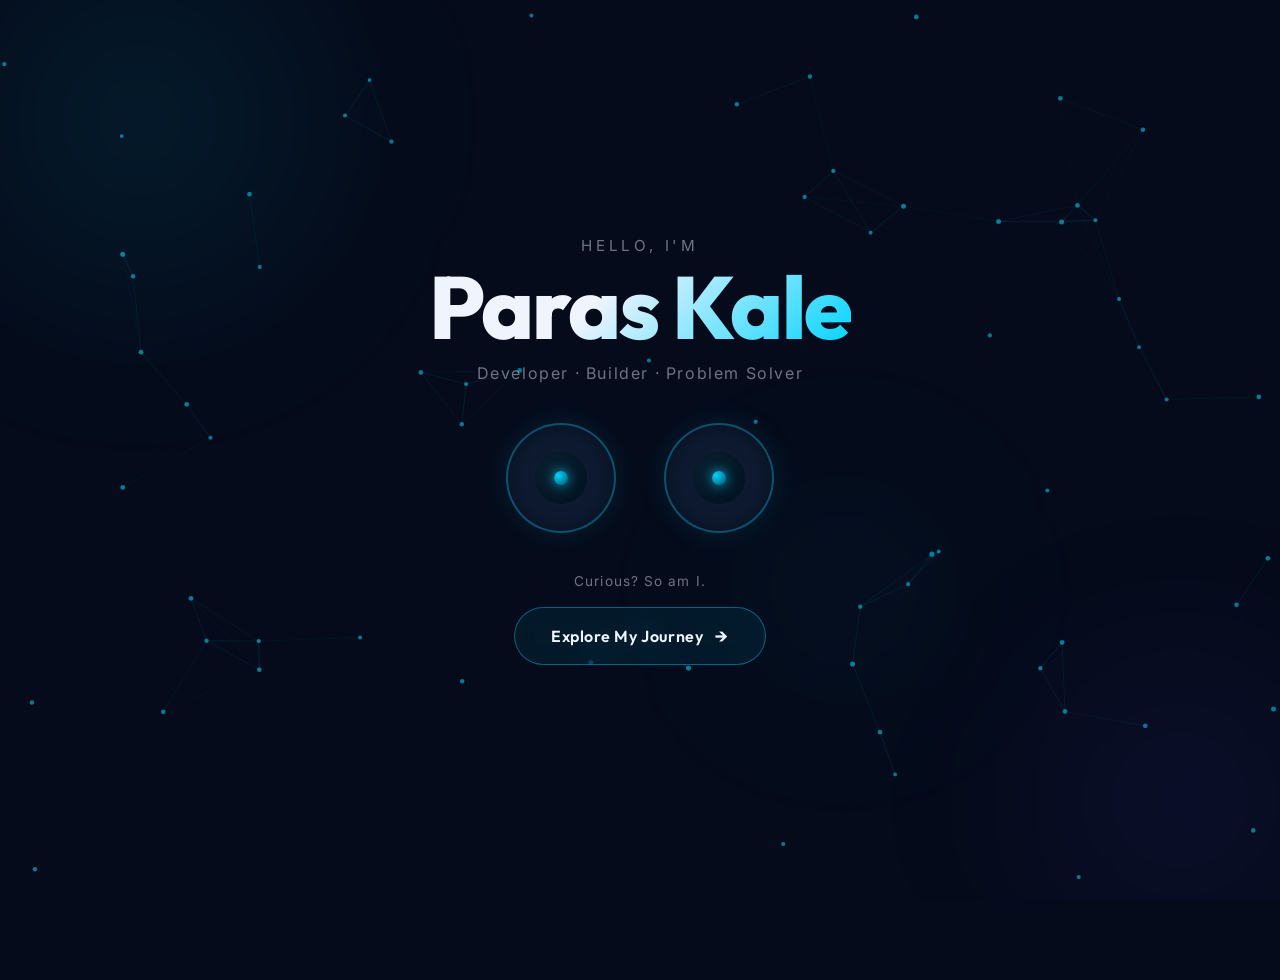
<file: index.html>
<!DOCTYPE html>
<html lang="en">
<head>
  <meta charset="UTF-8" />
  <meta name="viewport" content="width=device-width, initial-scale=1.0" />
  <title>Paras Kale — Portfolio</title>
  <meta name="description" content="Paras Kale's interactive portfolio — a digital narrative of growth, projects, and passion." />
  <link rel="preconnect" href="https://fonts.googleapis.com" />
  <link rel="preconnect" href="https://fonts.gstatic.com" crossorigin />
  <link href="https://fonts.googleapis.com/css2?family=Inter:wght@300;400;500;600&family=Outfit:wght@300;400;600;700;800&display=swap" rel="stylesheet" />
  <link rel="stylesheet" href="css/style.css" />
</head>
<body>
  <div class="orb orb-1"></div>
  <div class="orb orb-2"></div>
  <div class="orb orb-3"></div>

  <main class="landing-container">
    <div class="intro">
      <p class="greeting">Hello, I'm</p>
      <h1 class="name">Paras Kale</h1>
      <p class="tagline">Developer · Builder · Problem Solver</p>
    </div>

    <div class="eyes-container" id="eyesContainer">
      <div class="eye" id="eyeLeft">
        <div class="pupil" id="pupilLeft">
          <div class="pupil-inner"></div>
        </div>
      </div>
      <div class="eye" id="eyeRight">
        <div class="pupil" id="pupilRight">
          <div class="pupil-inner"></div>
        </div>
      </div>
    </div>

    <div class="cta-area">
      <p class="cta-hint">Curious? So am I.</p>
      <button class="cta-button" id="ctaBtn">
        <span class="btn-text">Explore My Journey</span>
        <span class="btn-arrow">→</span>
      </button>
    </div>
  </main>

  <script src="js/particles.js"></script>
  <script src="js/script.js"></script>
</body>
</html>
</file>
<file: css/style.css>
/* ============================================================
   RESET & ROOT
   ============================================================ */
*, *::before, *::after {
  margin: 0;
  padding: 0;
  box-sizing: border-box;
}

:root {
  --bg: #050b1a;
  --cyan: #00d4ff;
  --cyan-dim: rgba(0, 212, 255, 0.15);
  --white: #f0f4ff;
  --muted: rgba(240, 244, 255, 0.45);
  --eye-bg: #0d1a30;
  --eye-border: rgba(0, 212, 255, 0.3);
  --pupil: #001020;
  --pupil-shine: #00d4ff;
}

html, body {
  height: 100%;
  background: var(--bg);
  color: var(--white);
  font-family: 'Inter', sans-serif;
  overflow: hidden;
  animation: fadeInBody 1s ease forwards;
}

/* ============================================================
   FADE IN / OUT TRANSITIONS
   ============================================================ */
@keyframes fadeInBody {
  from { opacity: 0; transform: translateY(12px); }
  to   { opacity: 1; transform: translateY(0); }
}

body.fade-out {
  animation: fadeOutBody 0.6s ease forwards;
}

@keyframes fadeOutBody {
  from { opacity: 1; transform: translateY(0); }
  to   { opacity: 0; transform: translateY(-16px); }
}

/* ============================================================
   BACKGROUND ORBS
   ============================================================ */
.orb {
  position: fixed;
  border-radius: 50%;
  filter: blur(90px);
  pointer-events: none;
  z-index: 0;
  animation: orbFloat 8s ease-in-out infinite alternate;
}

.orb-1 {
  width: 480px;
  height: 480px;
  background: radial-gradient(circle, rgba(0, 212, 255, 0.12), transparent 70%);
  top: -120px;
  left: -100px;
  animation-delay: 0s;
}

.orb-2 {
  width: 360px;
  height: 360px;
  background: radial-gradient(circle, rgba(100, 60, 255, 0.14), transparent 70%);
  bottom: -80px;
  right: -80px;
  animation-delay: -3s;
}

.orb-3 {
  width: 280px;
  height: 280px;
  background: radial-gradient(circle, rgba(0, 212, 255, 0.07), transparent 70%);
  top: 50%;
  left: 55%;
  animation-delay: -5s;
}

@keyframes orbFloat {
  from { transform: translate(0, 0) scale(1); }
  to   { transform: translate(20px, 30px) scale(1.06); }
}

/* ============================================================
   LAYOUT
   ============================================================ */
.landing-container {
  position: relative;
  z-index: 1;
  height: 100vh;
  display: flex;
  flex-direction: column;
  align-items: center;
  justify-content: center;
  gap: 40px;
  padding: 40px 20px;
}

/* ============================================================
   INTRO TEXT
   ============================================================ */
.intro {
  text-align: center;
  animation: slideUp 0.9s cubic-bezier(0.22, 1, 0.36, 1) 0.2s both;
}

@keyframes slideUp {
  from { opacity: 0; transform: translateY(24px); }
  to   { opacity: 1; transform: translateY(0); }
}

.greeting {
  font-family: 'Inter', sans-serif;
  font-size: 0.95rem;
  font-weight: 400;
  letter-spacing: 0.25em;
  text-transform: uppercase;
  color: var(--muted);
  margin-bottom: 8px;
}

.name {
  font-family: 'Outfit', sans-serif;
  font-size: clamp(2.8rem, 7vw, 5.5rem);
  font-weight: 800;
  letter-spacing: -0.02em;
  line-height: 1;
  background: linear-gradient(135deg, var(--white) 40%, var(--cyan) 100%);
  -webkit-background-clip: text;
  -webkit-text-fill-color: transparent;
  background-clip: text;
  margin-bottom: 12px;
}

.tagline {
  font-family: 'Inter', sans-serif;
  font-size: 1rem;
  font-weight: 400;
  color: var(--muted);
  letter-spacing: 0.1em;
}

/* ============================================================
   EYES
   ============================================================ */
.eyes-container {
  display: flex;
  gap: 48px;
  animation: slideUp 0.9s cubic-bezier(0.22, 1, 0.36, 1) 0.4s both;
}

.eye {
  width: 110px;
  height: 110px;
  border-radius: 50%;
  background: var(--eye-bg);
  border: 2px solid var(--eye-border);
  box-shadow:
    0 0 30px rgba(0, 212, 255, 0.1),
    inset 0 0 20px rgba(0, 0, 0, 0.4);
  display: flex;
  align-items: center;
  justify-content: center;
  position: relative;
  overflow: hidden;
  transition: box-shadow 0.3s ease;
}

.eye:hover {
  box-shadow:
    0 0 50px rgba(0, 212, 255, 0.25),
    inset 0 0 20px rgba(0, 0, 0, 0.4);
}

.pupil {
  width: 52px;
  height: 52px;
  border-radius: 50%;
  background: radial-gradient(circle at 35% 35%, #0a2030, var(--pupil));
  display: flex;
  align-items: center;
  justify-content: center;
  will-change: transform;
  transition: transform 0.05s linear;
}

.pupil-inner {
  width: 14px;
  height: 14px;
  border-radius: 50%;
  background: radial-gradient(circle at 30% 30%, var(--pupil-shine), rgba(0, 212, 255, 0.3));
  box-shadow: 0 0 12px rgba(0, 212, 255, 0.8);
}

/* ============================================================
   CTA
   ============================================================ */
.cta-area {
  text-align: center;
  animation: slideUp 0.9s cubic-bezier(0.22, 1, 0.36, 1) 0.6s both;
}

.cta-hint {
  font-size: 0.85rem;
  color: var(--muted);
  margin-bottom: 18px;
  letter-spacing: 0.08em;
}

.cta-button {
  display: inline-flex;
  align-items: center;
  gap: 12px;
  padding: 16px 36px;
  border: 1px solid rgba(0, 212, 255, 0.4);
  border-radius: 50px;
  background: rgba(0, 212, 255, 0.07);
  backdrop-filter: blur(12px);
  -webkit-backdrop-filter: blur(12px);
  color: var(--white);
  font-family: 'Outfit', sans-serif;
  font-size: 1rem;
  font-weight: 600;
  letter-spacing: 0.04em;
  cursor: pointer;
  transition: all 0.3s cubic-bezier(0.22, 1, 0.36, 1);
  position: relative;
  overflow: hidden;
}

.cta-button::before {
  content: '';
  position: absolute;
  inset: 0;
  background: linear-gradient(135deg, rgba(0, 212, 255, 0.15), transparent);
  opacity: 0;
  transition: opacity 0.3s ease;
}

.cta-button:hover {
  border-color: rgba(0, 212, 255, 0.7);
  box-shadow: 0 0 40px rgba(0, 212, 255, 0.25), 0 8px 24px rgba(0, 0, 0, 0.4);
  transform: translateY(-2px);
}

.cta-button:hover::before {
  opacity: 1;
}

.cta-button:active {
  transform: translateY(0);
}

.btn-text {
  position: relative;
  z-index: 1;
}

.btn-arrow {
  position: relative;
  z-index: 1;
  font-size: 1.2rem;
  transition: transform 0.3s ease;
}

.cta-button:hover .btn-arrow {
  transform: translateX(4px);
}
</file>
